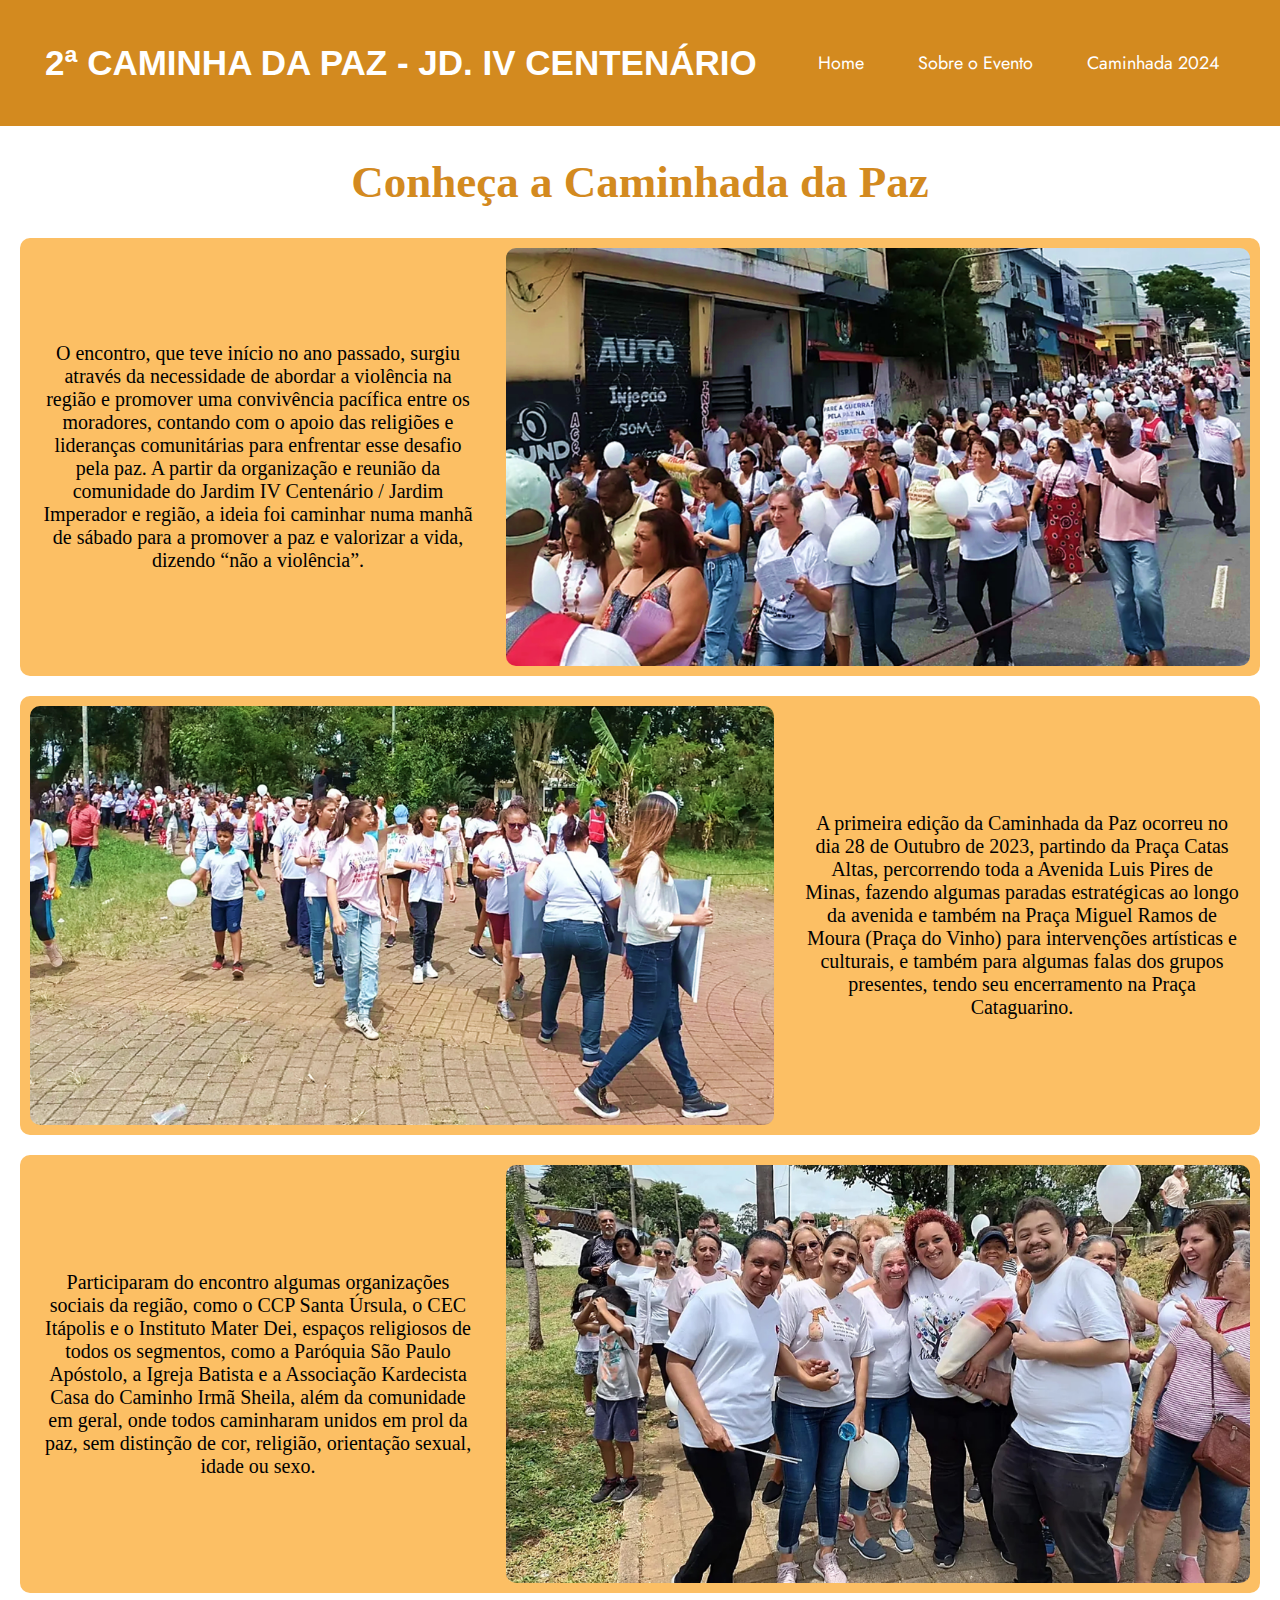
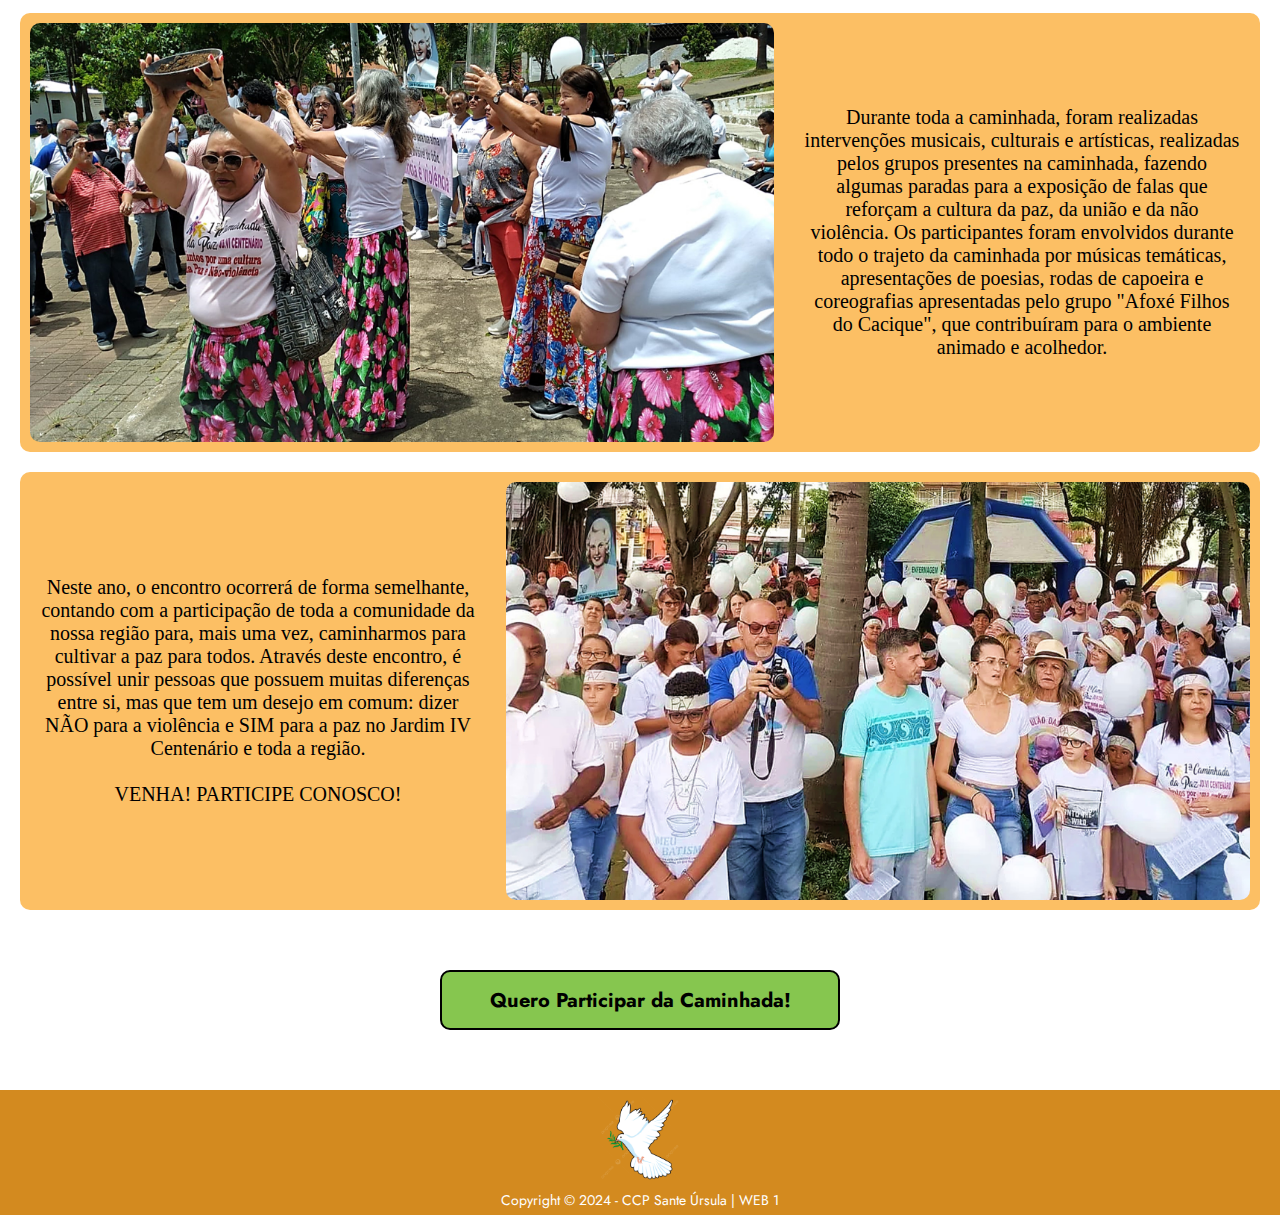
<file: paginas/sobre.html>
<!DOCTYPE html>
<html lang="pt-br">
<head>
    <meta charset="UTF-8">
    <meta name="viewport" content="width=device-width, initial-scale=1.0">
    <link rel="stylesheet" type="text/css" href="../CSS/styles.css">
    <title> Sobre o Evento </title>
</head>
<body>
    <header>
        <h1 class="titulo_inicial"> 2ª CAMINHA DA PAZ - JD. IV CENTENÁRIO </h1>
        <nav>
            <ul>
                <li><a href="../index.html"> Home </a></li>
                <li><a href="#"> Sobre o Evento </a></li>
                <li><a href="caminhada24.html"> Caminhada 2024 </a></li>
            </ul>
        </nav>
       </header>

<h1>Conheça a Caminhada da Paz</h1>

<section>
    <div class="conteudo">
        <p>O encontro, que teve início no ano passado, surgiu através da necessidade de abordar a violência na região e promover uma convivência pacífica entre os moradores, contando com o apoio das religiões e lideranças comunitárias para enfrentar esse desafio pela paz. A partir da organização e reunião da comunidade do Jardim IV Centenário / Jardim Imperador e região, a ideia foi caminhar numa manhã de sábado para a promover a paz e valorizar a vida, dizendo “não a violência”.
        </p>
        <img src="../img/imagem001.JPG" alt="Caminhada2023">
    </div>
    <div class="conteudo">
       <img src="../img/imagem002.JPG" alt="Caminhada2023">
       <p> A primeira edição da Caminhada da Paz ocorreu no dia 28 de Outubro de 2023, partindo da Praça Catas Altas, percorrendo toda a Avenida Luis Pires de Minas, fazendo algumas paradas estratégicas ao longo da avenida e também na Praça Miguel Ramos de Moura (Praça do Vinho) para intervenções artísticas e culturais, e também para algumas falas dos grupos presentes, tendo seu encerramento na Praça Cataguarino.

       </p>
    </div>
    <div class="conteudo">
        <p>Participaram do encontro algumas organizações sociais da região, como o CCP Santa Úrsula, o CEC Itápolis e o Instituto Mater Dei, espaços religiosos de todos os segmentos, como a Paróquia São Paulo Apóstolo, a Igreja Batista e a Associação Kardecista Casa do Caminho Irmã Sheila, além da comunidade em geral, onde todos caminharam unidos em prol da paz, sem distinção de cor, religião, orientação sexual, idade ou sexo.

        </p>
        <img src="../img/imagem003.JPG" alt="Caminhada2023">
    </div>
    <div class="conteudo">
        <img src="../img/imagem004.JPG" alt="Caminhada2023">
        <p>Durante toda a caminhada, foram realizadas intervenções musicais, culturais e artísticas, realizadas pelos grupos presentes na caminhada, fazendo algumas paradas para a exposição de falas que reforçam a cultura da paz, da união e da não violência. Os participantes foram envolvidos durante todo o trajeto da caminhada por músicas temáticas, apresentações de poesias, rodas de capoeira e coreografias apresentadas pelo grupo "Afoxé Filhos do Cacique", que contribuíram para o ambiente animado e acolhedor.

        </p>
    </div>
    <div class="conteudo">
        <p> Neste ano, o encontro ocorrerá de forma semelhante, contando com a participação de toda a comunidade da nossa região para, mais uma vez, caminharmos para cultivar a paz para todos. Através deste encontro, é possível unir pessoas que possuem muitas diferenças entre si, mas que tem um desejo em comum: dizer NÃO para a violência e SIM para a paz no Jardim IV Centenário e toda a região.<br><br>
            VENHA! PARTICIPE CONOSCO!</p>
        <img src="../img/imagem005.JPG" alt="Caminhada2023">
    </div>
</section>

<div id="botao-pag2"><a href="../paginas/caminhada24.html"><button>Quero Participar da Caminhada!</button></a>
</div>

<footer>
    <img src="../img/pomba_paz.png" width="7%">
    <p class="texto-footer"> Copyright &copy; 2024 - CCP Sante Úrsula | WEB 1 </p>
</footer>

</body>
</html>
</file>
<file: CSS/styles.css>
@import url('https://fonts.googleapis.com/css2?family=Jost:wght@400&display=swap');

@font-face {
    font-family: 'CCRickVeitch';
    src: url(../fontes/CCRickVeitch.ttf);
}

* {
    margin: 0px;
    padding: 0px;
}

header{
    position: sticky;
    top: 0px;
    z-index: 99;
    background-color: #D38A1F;
    display: flex;
    justify-content: space-between;
    align-items: center;
    padding: 35px;
}

h1{
    font-family: "Forte", cursive;
    font-size: 45px;
    text-align: center;
    color: #D38A1F;
    margin: 30px 0;
}

.titulo_inicial{
    font-family: "CCRickhVeitch", sans-serif;
    color: #FFFFFF;
    font-size: 35px;
    padding-left: 10px;
    margin: 0px;
}

nav ul{
    padding: 0px;
    margin: 0px;
    list-style: none;
}

nav ul li{
    display: inline;
}

nav ul li a{
    padding: 15px 25px;
    display: inline-block;
    font-family: "Jost", sans-serif;
    font-style: bold;
    font-size: 18px;
    color: #FFFFFF;
    text-decoration: none;
}

nav ul li a:hover{
    background-color: #FCBF64;
    font-weight: bold;
    color: #86C64F;
    border-bottom: 2px solid #86C64F;
}

.card, #texto-pag3{
    padding: 20px;
    margin: 65px;
    background-color: #cfcfcf;
    border-radius: 10px;
}

p{
    font-family: "Jost" sans-serif;
    font-size: 20px;
    text-align: center;
}

.grid_grupos{
    display: grid;
    grid-template-columns: 1fr 1fr 1fr 1fr;
    gap: 40px;
    padding-left: 20px;
    padding-right: 20px;
    margin-bottom: 70px;
}

.grupo{
    display: grid;
    font-family: "Jost", sans-serif;
    font-size: 18px;
    text-align: center;
    background-color: #86C64F;
    padding: 10px;
    border-radius: 10px;
    margin-top: 20px;
}

.grupo img{
    height: 380px;
    border-radius: 10px;
    margin-bottom: 10px;
}

footer{
    margin-top: 20px;
    padding: 5px;
    background-color: #D38A1F;
    font-family: "Jost", sans-serif;
    text-align: center;
    color: #FFFFFF;
}

.texto-footer{
    font-size: 14px;
}

.conteudo{
    margin: 20px;
    border-radius: 10px;
    background-color: #FCBF64;
    display: flex;
    justify-content: center;
    align-items: center;
}

.conteudo img{
    width: 60%;
    margin: 10px;
    border-radius: 10px;
}

.conteudo p{
    margin: 20px;
}

button{
    background-color: #86C64F;
    font-family: "Jost", sans-serif;
    font-size: 20px;
    font-weight: bold;
    width: 400px;
    height: 60px;
    border: 2px solid #000000;
    border-radius: 10px;
    margin: 40px;
}

#banner img{
    width: 75%;
}

video{
    width: 55%;
    border-radius: 15px;
    margin-bottom: 70px;
}

#botao-pag2, #banner, #video-trajeto{
    text-align: center;
}
</file>
